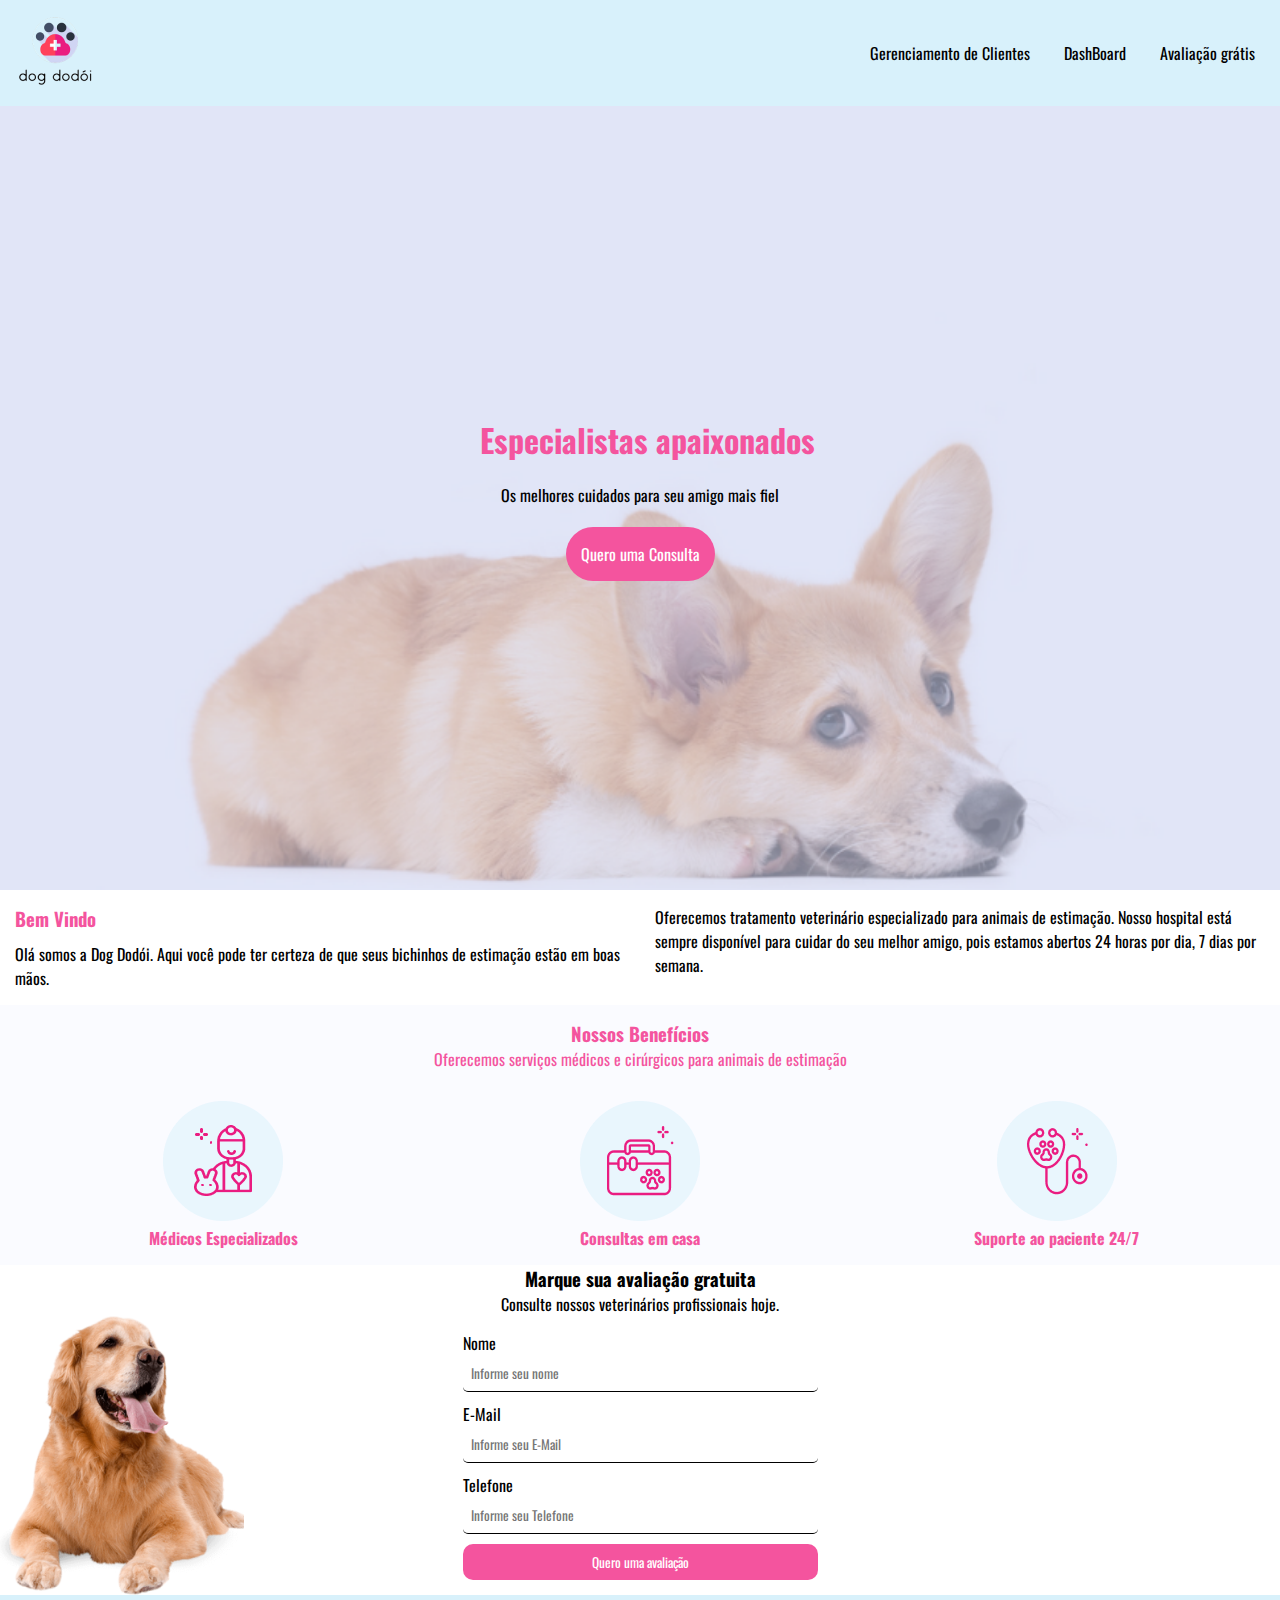
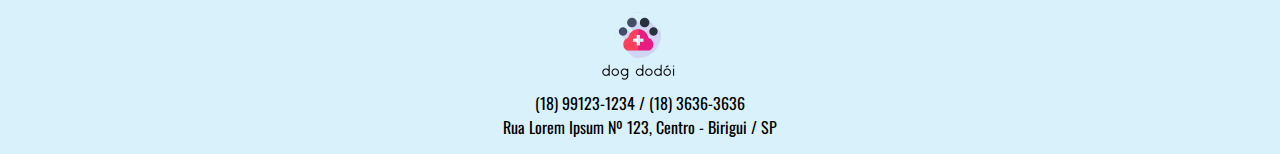
<file: Front/index.html>
<!DOCTYPE html>
<html lang="pt-br">

<head>
    <meta charset="UTF-8">
    <meta http-equiv="X-UA-Compatible" content="IE=edge">
    <meta name="viewport" content="width=device-width, initial-scale=1.0">
    <link rel="preconnect" href="https://fonts.googleapis.com">
    <link rel="preconnect" href="https://fonts.gstatic.com" crossorigin>
    <link href="https://fonts.googleapis.com/css2?family=Oswald&display=swap" rel="stylesheet">
    <link rel="stylesheet" href="../styles/style.css">
    <link rel="stylesheet" href="../styles/mobile.css">
    <title>Dog</title>
</head>

<body>
    <header id="header">
        <img src="../Img/logo.png" alt="logo">
        <nav>
            <a href="Clientes.html">Gerenciamento de Clientes</a>
            <a href="Dashboard.html" class="MarginLateral">DashBoard</a>
            <a href="Login.html" type="button">Avaliação grátis</a>
        </nav>
    </header>

    <main>
        <section id="Banner">
            <h1> Especialistas apaixonados</h1>
            <p class="cuidados">Os melhores cuidados para seu amigo mais fiel</p>
            <a href="consultas.html" class="Banner-button">Quero uma Consulta</a>
        </section>

        <section id="Bem-vindo">
            <div id="Bem-vindo-Boas-vindas">
                <h3 class="rosachan">Bem Vindo</h3>
                <p>Olá somos a Dog Dodói. Aqui você pode ter certeza de que seus bichinhos de estimação estão em boas
                    mãos.</p>

            </div>

            <div id="Bem-vindo-Servicos">
                <p>Oferecemos tratamento veterinário especializado para animais de estimação. Nosso hospital está sempre
                    disponível para cuidar do seu melhor amigo, pois estamos abertos 24 horas por dia, 7 dias por
                    semana.</p>

            </div>
        </section>

        <section id="beneficios">
            <div id="beneficios-nossos-beneficios">
                <h3>Nossos Benefícios</h3>
                <p>Oferecemos serviços médicos e cirúrgicos para animais de estimação</p>
            </div>
            <div id="beneficios-servicos">
                <!-- médicos -->
                <div>
                    <figure>
                        <img src="../Img/iconMedico.png" alt="">
                    </figure>
                    <h4>Médicos Especializados</h4>
                </div>
                <!-- consultas -->
                <div>
                    <figure>
                        <img src="../Img/iconConsulta.png" alt="">
                    </figure>
                    <h4>Consultas em casa</h4>
                </div>
                <!-- suporte -->
                <div>
                    <figure>
                        <img src="../Img/iconSuporte.png" alt="">
                    </figure>
                    <h4>Suporte ao paciente 24/7</h4>
                </div>

            </div>

        </section>
        <section id="formulario">
            <div id="formulario-avaliacao">
                <h3>Marque sua avaliação gratuita</h3>
                <p>Consulte nossos veterinários profissionais hoje.</p>
            </div>
            <div id="formulario-form">
                <form action="">
                    <div id="formulario-form-nome">
                        <label for="nome1">Nome</label>
                        <input type="text" name="nome1" id="nome1" required minlength="3"
                            placeholder="Informe seu nome">

                    </div>
                    <div id="formulario-form-email">
                        <label for="email1">E-Mail</label>
                        <input type="text" name="email1" id="email1" required placeholder="Informe seu E-Mail">
                    </div>
                    <div id="formulario-form telefone" <label for="telefone1">Telefone</label>
                        <input type="text" name="telefone1" id="telefone1" required minlength="11" maxlength="11"
                            placeholder="Informe seu Telefone">
                    </div>
                    <div id="formulario-form-button">
                        <button type="submit" id="botaof">Quero uma avaliação</button>
                    </div>

                </form>
            </div>
        </section>
    </main>

    <footer id="footer">
        <section id="secfooter">
            <div id="secfooter-logo">
                <figure>
                    <img src="../Img/logo.png" alt="">
                </figure>
                <p>(18) 99123-1234 / (18) 3636-3636</p>
                <p>Rua Lorem Ipsum Nº 123, Centro - Birigui / SP</p>
        </section>
    </footer>

</body>

</html>
</file>
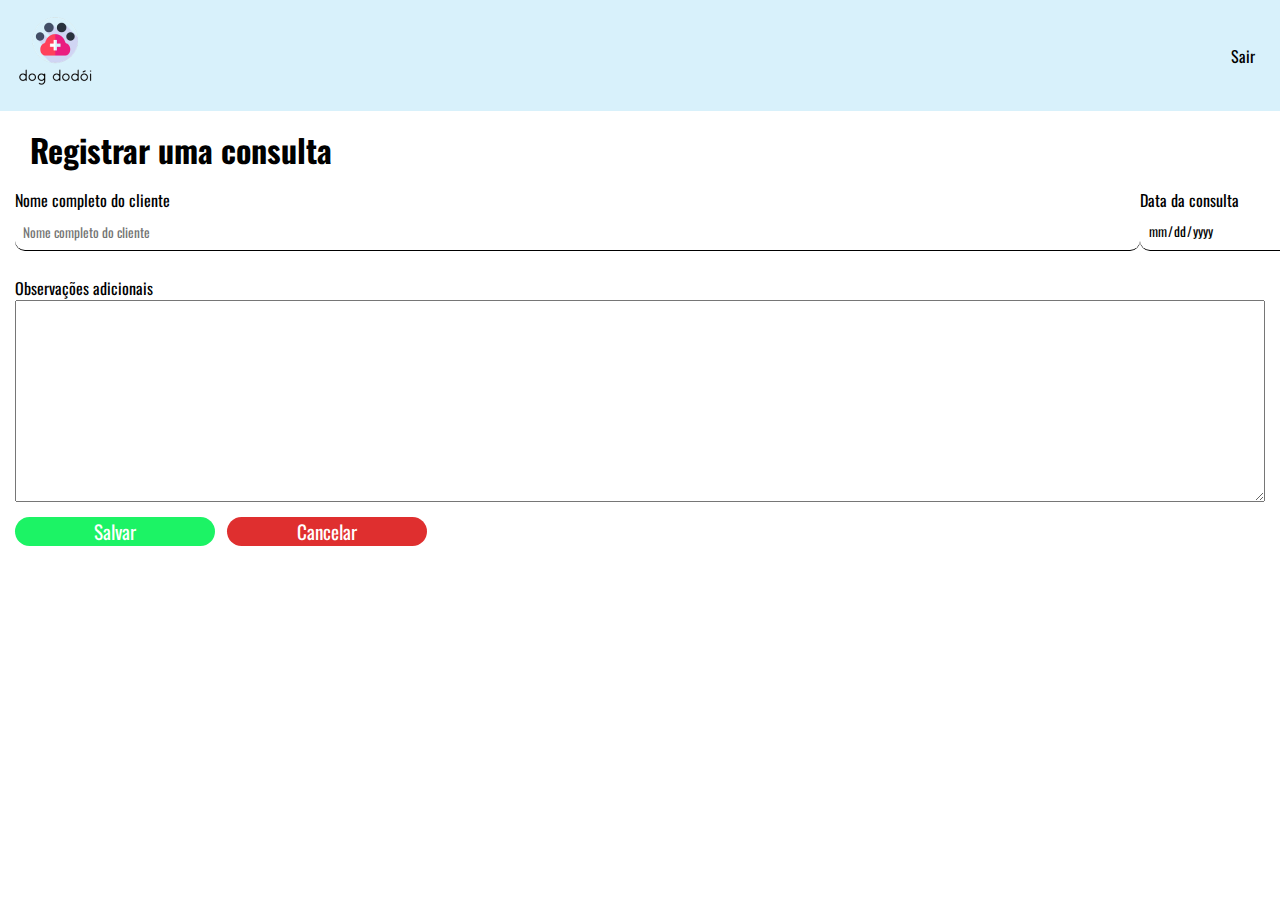
<file: Front/consultas.html>
<!DOCTYPE html>
<html lang="pt-br">

<head>
    <meta charset="UTF-8">
    <meta http-equiv="X-UA-Compatible" content="IE=edge">
    <meta name="viewport" content="width=device-width, initial-scale=1.0">
    <link rel="preconnect" href="https://fonts.googleapis.com">
    <link rel="preconnect" href="https://fonts.gstatic.com" crossorigin>
    <link href="https://fonts.googleapis.com/css2?family=Oswald&display=swap" rel="stylesheet">
    <link rel="stylesheet" href="../styles/style.css">
    <link rel="stylesheet" href="../styles/mobile.css">
    <title>Consultas</title>
</head>

<body>
    <header id="header">
        <picture>
            <img src="../Img/logo.png" alt="logo">
        </picture>
        <nav>
            <a href="index.html">Sair</a>
        </nav>
    </header>

    <main id=mainc>
        <section id="consulta">
            <div class="texto-consulta">
                <h1>Registrar uma consulta</h1>
            </div>
            <div class="consulta-form">
                <form action="">
                    <div class="pergunta">
                        <div class="nome-consulta">
                            <label for="nome-con">Nome completo do cliente</label>
                            <input type="text" name="nome-con" id="nome-con" required
                                placeholder="Nome completo do cliente" minlength="4">
                        </div>
                        <div class="data-consulta">
                            <label for="data-con">Data da consulta</label>
                            <input type="date" name="data-con" id="data-con" required placeholder="d/mm/yyyy">
                        </div>
                        <div class="hora-consulta">
                            <label for="hora-con">Hora da consulta</label>
                            <input type="time" name="hora-con" id="hora-con">
                        </div>
                    </div>
                    <div class="mais-info">
                        <label for="info" id="labinfo">Observações adicionais</label>
                        <textarea name="info" id="info" cols="200" rows="10"></textarea>
                    </div>
                    <div class="butoes">
                        <div class="confirma">
                            <button type="subbit" id="botao-confirma">Salvar</button>
                        </div>
                        <div class="cancela">
                            <button type="reset" id="botao-cancela">Cancelar</button>
                        </div>
                    </div>

                </form>
            </div>

        </section>
    </main>
</body>
</file>
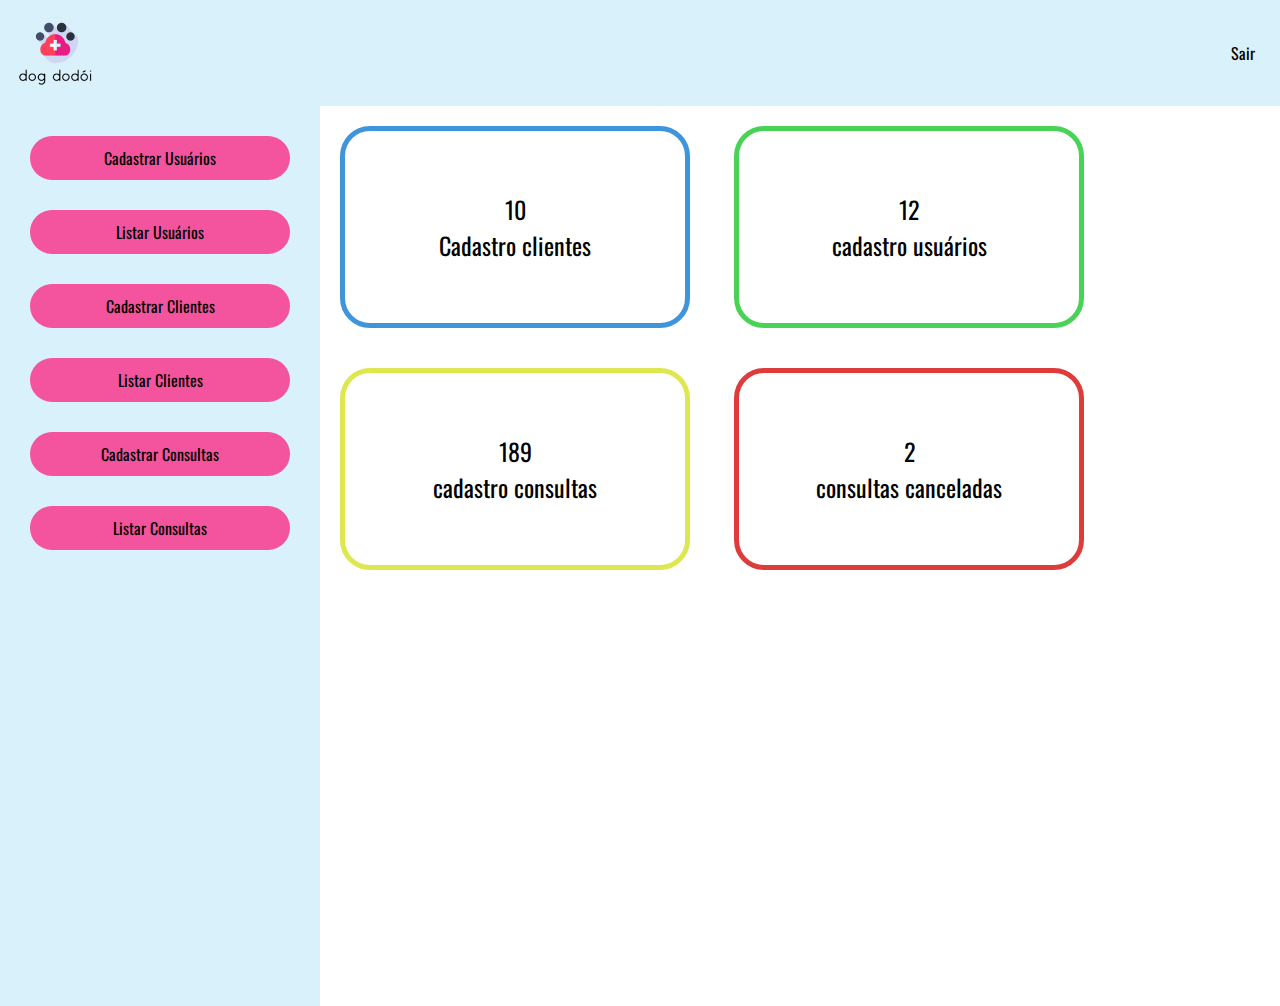
<file: Front/Dashboard.html>
<!DOCTYPE html>
<html lang="pt-br">

<head>
    <meta charset="UTF-8">
    <meta http-equiv="X-UA-Compatible" content="IE=edge">
    <link rel="preconnect" href="https://fonts.googleapis.com">
    <link rel="preconnect" href="https://fonts.gstatic.com" crossorigin>
    <link href="https://fonts.googleapis.com/css2?family=Oswald&display=swap" rel="stylesheet">
    <link rel="stylesheet" href="../styles/style.css">
    <link rel="stylesheet" href="../styles/mobile.css">
    <meta name="viewport" content="width=device-width, initial-scale=1.0">
    <title>Dashboard</title>
</head>

<body>
    <header id="header">
        <img src="../Img/logo.png" alt="">
        <nav> <a href="index.html">Sair</a> </nav>
    </header>
    <main id="maind">

        <section id="dashboard">
            <div id="dashboarddiv">
                <div>
                    <a href="">Cadastrar Usuários</a>
                </div>
                <div>
                    <a href="">Listar Usuários</a>
                </div>
                <div>
                    <a href="">Cadastrar Clientes</a>
                </div>
                <div>
                    <a href="">Listar Clientes</a>
                </div>
                <div>
                    <a href="">Cadastrar Consultas</a>
                </div>
                <div>
                    <a href="">Listar Consultas</a>
                </div>
            </div>
        </section>

        <section id="dash">
            <div id="azul">
                10<br> Cadastro clientes
            </div>
            <div id="verde">
                12<br>cadastro usuários
            </div>
            <div id="amarelo">
                189<br>cadastro consultas
            </div>
            <div id="vermelho">
                2<br>consultas canceladas
            </div>
        </section>

    </main>
    <footer>

    </footer>
</body>

</html>
</file>
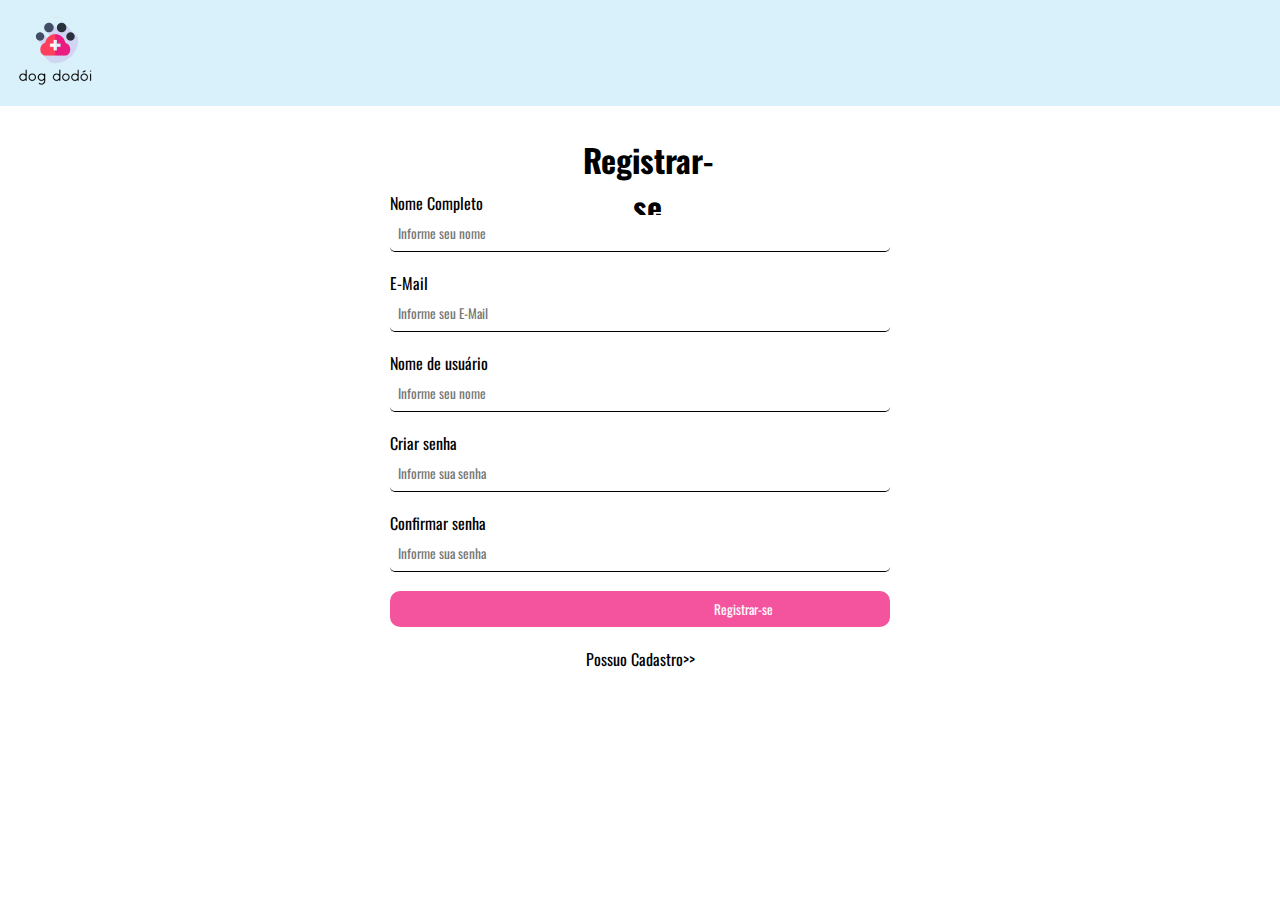
<file: Front/register.html>
<!DOCTYPE html>
<html lang="pt-br">

<head>
    <meta charset="UTF-8">
    <meta http-equiv="X-UA-Compatible" content="IE=edge">
    <meta name="viewport" content="width=device-width, initial-scale=1.0">
    <link rel="preconnect" href="https://fonts.googleapis.com">
    <link rel="preconnect" href="https://fonts.gstatic.com" crossorigin>
    <link href="https://fonts.googleapis.com/css2?family=Oswald&display=swap" rel="stylesheet">
    <link rel="stylesheet" href="../styles/style.css">
    <link rel="stylesheet" href="../styles/mobile.css">
    <title>Register</title>

</head>


<body>
    <header id="header">
        <img src="../Img/logo.png" alt="">
    </header>
    <main id="mainr">
        <section id="form">
            <div id="textofoda">
                <h1>Registrar-se</h1>
            </div>
            <div id="formulario-form1">
                <form action="">
                    <div id="formulario-form-nome">
                        <label for="nome2">Nome Completo</label>
                        <input type="text" name="nome1" id="nome2" required minlength="3"
                            placeholder="Informe seu nome">
                    </div>
                    <div id="formulario-form-email1">
                        <label for="email2">E-Mail</label>
                        <input type="text" name="email2" id="email2" required placeholder="Informe seu E-Mail">
                    </div>
                    <div id="formulario-form-nome1">
                        <label for="user">Nome de usuário</label>
                        <input type="text" name="user" id="user" required minlength="3" placeholder="Informe seu nome">
                        <div>
                            <label for="senha3">Criar senha</label>
                            <input type="password" name="senha3" id="senha3" required placeholder="Informe sua senha">
                        </div>
                        <div>
                            <label for="senha1">Confirmar senha</label>
                            <input type="password" name="senha1" id="senha1" required placeholder="Informe sua senha">
                        </div>
                        <button type="submit" id="formbotao">Registrar-se</button>
                        <a href="Login.html" id="cadastro" type="button">Possuo Cadastro>></a>

                    </div>
                </form>
            </div>
    </main>
    <footer>

    </footer>
</body>
</file>
<file: styles/style.css>
/* Root é configuração para cores */
:root {
    --cor-principal: #f4549e;
    --cor-topo: #D8F1FB;
    --cor-preta: black;
    --cor-branca: white;
    --cor-fundo: #FAFBFF;
    --cor-verde: #1CF365;
    --cor-vermelho: #DF2F2F;


}

/* asterisco signifca que a programação deve pegar todo o site, header, main, footer etc! */
* {
    padding: 0px;
    margin: 0px;
    transition: all 0.4s;
    font-family: 'Oswald', sans-serif;
    box-sizing: border-box;
}

#header {
    background-color: var(--cor-topo);
    display: flex;
    justify-content: space-between;
    align-items: center;
}

/* text decoration none tira o sublinhado horrivel que fica em link para redirecionamento, feio pra krl! */
#header nav a {
    text-decoration: none;
    color: var(--cor-preta);
}

#header nav a:hover {
    color: white;
    background-color: var(--cor-principal);
    border-radius: 30px;

}

/* ponto abre class e hashtag abre id */
.MarginLateral {
    margin: 0px 20px;
}

main #Banner {
    background-image: url(../Img/Banner.png);
    height: calc(100vh - 116px);
    display: flex;
    flex-direction: column;
    justify-content: center;
    align-items: center;
    background-repeat: no-repeat;
    background-position: center center;
    background-size: cover;
}

.cuidados {
    padding: 20px;
}

main #Banner h1 {
    color: var(--cor-principal);
    font-size: 2em;
    /* EM é 16 pt mas se adapta conforme a tela do dispositivo!! */

}

main #Banner .Banner-button {
    color: white;
    background-color: var(--cor-principal);
    border: none;
    border-radius: 30px;
    cursor: pointer;
    text-decoration: none;


}

/* animação do botão */
main #Banner button:hover {
    cursor: pointer;
    font-size: large;
    padding: 25px;
}

/* todos os paddings de mesmo pixel podem ficar no mesmo bloco para facilitar */
#header,
#footer,
main #beneficios #beneficios-nossos-beneficios,
main #Banner .Banner-button,
#Bem-vindo div,
#header nav a:hover,
main #beneficios #beneficios-servicos,
main #formulario #formulario-form form,
main #form #form-formulario-login form,
main #consulta {
    padding: 15px;
}

/* display grid para dividir o espaço em 2 partes iguais para o texto */
#Bem-vindo {
    display: grid;
    grid-template-columns: 1fr 1fr;


}

#Bem-vindo #Bem-vindo-Boas-vindas h3 {
    color: var(--cor-principal);
    margin-bottom: 10px;
}

main #beneficios {
    background-color: var(--cor-fundo);
    color: var(--cor-principal);
}

main #beneficios #beneficios-nossos-beneficios,
main #formulario #formulario-avaliacao,
#footer {
    text-align: center;
}

/* dá pra fazer com grid ou com flex */
main #beneficios #beneficios-servicos {
    display: grid;
    grid-template-columns: repeat(3, 1fr);
    text-align: center;
}

/* entrou na section, na div e depois no próprio formulário */
main #formulario #formulario-form form {
    display: flex;
    justify-content: center;
    align-items: center;
    flex-direction: column;
}

/* display block serve pra deixar tudo alinhado um em cima do outro */
main #formulario #formulario-form input {
    display: block;
    padding: 8px;
    border: none;
    /* outiline tira a bordinha do input */
    outline: none;
    /* border bottom serve pra por borda só em baixo */
    border-bottom: 1px solid black;
    border-radius: 5px;
    width: 355px;
    margin-bottom: 10px;
}

main #formulario #formulario-form form button {
    padding: 8px;
    border: none;
    background-color: var(--cor-principal);
    color: white;
    border-radius: 10px;
    width: 355px;
    cursor: pointer;

}

main #formulario #formulario-form {
    background-image: url(../Img/dog.png);
    background-repeat: no-repeat;
    background-size: contain;
}

#footer {
    background-color: var(--cor-topo);
}

/* ---------------------------------------------Aqui começa o Login-------------------------------------------------------------- */

#logindog h3 {
    text-align: center;
    padding: 60px;
    font-size: 2em;
}

#header nav a {
    padding-right: 10px;
}

main #logindog #logindog-divform form {
    display: flex;
    justify-content: center;
    align-items: center;
    flex-direction: column;
}

main #logindog #logindog-divform form input,
main #form #formulario-form1 input {
    display: block;
    padding: 8px;
    border: none;
    /* outiline tira a bordinha do input */
    outline: none;
    /* border bottom serve pra por borda só em baixo */
    border-bottom: 1px solid black;
    border-radius: 5px;
    width: 500px;
    margin-bottom: 10px;

}

main #logindog #logindog-divform form button:hover,
#logindog a:hover {
    font-size: large;
    padding: 10px;
    margin-bottom: 10px;
}

main #logindog #logindog-divform form button:hover {
    padding-left: 240px;
}

#formbuttonlogar {
    padding: 8px;
    border: none;
    background-color: var(--cor-principal);
    color: white;
    border-radius: 10px;
    width: 500px;
    cursor: pointer;
    margin-top: 10px;
    margin-bottom: 10px;
    display: flex;
    flex-direction: column;
    justify-content: center;
    text-align: center;
    padding-left: 20px;
}

#logindog a {
    padding: 8px;
    border: none;
    background-color: var(--cor-principal);
    color: white;
    border-radius: 10px;
    width: 500px;
    cursor: pointer;
    text-align: center;
}

main #form #form-formulario-login form {
    padding: 15px;
}


main #form #form-formulario-login form {
    padding: 15px;
}

main #form #form-formulario-login form {
    display: flex;
    justify-content: center;
    flex-direction: column;
    align-items: center;
}

main #form #form-formulario-login form button,
#form #teste {
    padding: 8px;
    border: none;
    background-color: var(--cor-principal);
    color: var(--cor-branca);
    border-radius: 10px;
    width: 380px;
    cursor: pointer;
    margin-bottom: 10px;
    text-decoration: none;

}

main #form #form-formulario-login form input,
#form #teste {
    display: block;
    padding: 8px;
    border: none;
    outline: none;
    /* tira a borda mais forte /
    border-bottom: 1px solid black;
    / seleciona 1px em linha reta */
    border-bottom: 1px solid black;
    border-radius: 10px;
    width: 400px;
    margin-bottom: 10px;
}

#inscrevase {
    padding: 100px;
}

main #form #form-formulario-login form button:hover,
#form #teste:hover {
    font-size: large;
    padding: 10px;
    margin-bottom: 10px;
}

main #form {}

#teste {
    padding: 10px;
}

/* ------------------------------------------Aqui começa o Registro-------------------------------------------------------------- */

main #form {
    display: flex;
    flex-direction: column;
    flex-direction: column;
    justify-content: center;
    align-items: center;
    padding-top: 30px;
}

main #form #textofoda h1 {
    text-align: center;
    width: 168px;
    height: 35px;
    left: 556px;
    top: 77px;
    margin-bottom: 20px;
}

main #form #formulario-form1 input {
    margin-bottom: 19px;
}

main #form form label {
    display: block;
}

#formbotao {
    padding: 8px;
    border: none;
    background-color: var(--cor-principal);
    color: white;
    border-radius: 10px;
    width: 500px;
    cursor: pointer;
    margin-top: 10px;
    margin-bottom: 10px;
    display: flex;
    flex-direction: column;
    justify-content: center;
    padding-left: 215px;
}

main #form form a {
    text-decoration: none;
    color: black;
    text-align: center;
    display: flex;
    flex-direction: column;
    flex-direction: column;
    justify-content: center;
    align-items: center;
    padding-top: 10px;
}

/* -------------------------------dashboard-------------------------------------------------------------------------------- */

#dashboard {

    background-color: var(--cor-topo);
    height: 100vh;
}

#maind {
    display: grid;
    grid-template-columns: 1fr 3fr;
    grid-template-rows: 1fr 3fr;
    height: 100vh;

}

#dashboard #dashboarddiv div {
    margin: 30px;
    background-color: var(--cor-principal);
    text-align: center;
    padding: 10px;
    border-radius: 100px;
}

#dashboard #dashboarddiv a {
    text-decoration: none;
    color: black;
}

#dashboard #dashboarddiv div:hover {
    font-size: large;
    padding: 20px;
}

#maind {
    display: grid;
    grid-template-columns: 1fr 3fr;
    height: 100vh;
}

main #dash div {
    background-color: white;
    border: 5px solid black;
}

main #dash div {
    border-radius: 30px;
    width: 350px;
    display: inline-block;
    margin: 20px;
    padding: 60px;
}

main #dash #azul {
    border-color: rgb(63, 149, 220);
    text-align: center;
    font-size: 1.5em;
}

main #dash #verde {
    border-color: rgb(72, 211, 86);
    text-align: center;
    font-size: 1.5em;
}

main #dash #amarelo {
    border-color: #dfe750;
    text-align: center;
    font-size: 1.5em;
}

main #dash #vermelho {
    text-align: center;
    border-color: rgb(222, 59, 59);
    font-size: 1.5em;
}



/* --------------------------------Aqui começa as consultas --------------------------------------  */

main .confirma button {
    color: white;
    background-color: var(--cor-verde);
    border: none;
    border-radius: 30px;
    cursor: pointer;
    font-size: larger;
    width: 200px;
}

main .cancela button {
    color: white;
    background-color: var(--cor-vermelho);
    border: none;
    border-radius: 30px;
    cursor: pointer;
    font-size: larger;
    width: 200px;
    margin-left: 12px;
}

main .butoes {
    display: flex;
    flex-direction: row;
}

#mainc .nome-consulta,
#mainc .data-consulta,
#mainc .hora-consulta,
#mainc .mais-info {

    display: grid;
    grid-template-columns: auto;

}

#mainc .pergunta {
    display: flex;
    flex-direction: row;
    justify-content: space-between;
}

#mainc .nome-consulta input {
    width: 125vh;
}

#mainc .data-consulta input,
#mainc .hora-consulta input {
    width: 20vh;
}

#mainc .mais-info,
#mainc .pergunta,
#mainc .butoes {
    padding-top: 15px;
}

#mainc .pergunta input{
    padding: 8px;
    border: none;
    outline: none;
    /* tira a borda mais forte /
    border-bottom: 1px solid black;
    / seleciona 1px em linha reta */
    border-bottom: 1px solid black;
    border-radius: 10px;
    margin-bottom: 10px;
}


/* daqui pra cima é os botão */
/* ------------------------------CLIENTES--------------------------------------------- */
main h1{
    padding-left: 15px;
}

#formclientes .grid-2{
    display: grid;
    grid-template-columns: 3fr 2fr;

}

#formclientes .grid-4{
    display: grid;
    grid-template-columns: 2fr 2fr 2fr 1fr;

}

#formclientes .grid-3{
    display: grid;
    grid-template-columns: 2fr 3fr 1fr;

}

#formclientes label {
    display: block;
}

#formclientes .grid-2 input,
.grid-4 input,
.grid-3 input{
    display: block;
    padding: 8px;
    border: none;
    /* outiline tira a bordinha do input /
    outline: none;
    / border bottom serve pra por borda só em baixo */
    border-bottom:1px solid black;
    border-radius: 5px;
    width: 95%;


}

.form-nome input{

}

#fomulario-clientes form{
    padding-left: 20px;
}

#fomulario-clientes .verdin button{
    color: white;
    background-color:var(--cor-verde);
    border: none;
    border-radius: 30px;
    cursor: pointer;
    font-size: larger;
    width: 200px;
}
#fomulario-clientes .botan-vermelho{
    color: white;
    background-color:var(--cor-vermelho);
    border: none;
    border-radius: 30px;
    cursor: pointer;
    font-size: larger;
    width: 200px;
    margin-left: 12px;
}

#fomulario-clientes .botoes{
    display:flex;
    flex-direction: row;
    padding-top: 20px;
}
</file>
<file: styles/mobile.css>
/* media query, condição, se (isso acontece) algo ocorre */
@media(max-width: 980px) {
    #Bem-vindo {
        display: block;
    }
}

@media(max-width: 823px) {
    main #formulario #formulario-form {
        background-image: none;
    }
}

@media(max-width: 600px) {
    main #beneficios #beneficios-servicos {
        display: block;
    }
}

/* ------------------------------------Login---------------------------------------------------------------------- */
@media(max-width: 415px) {

    #form-formulario-login form div,
    main #form #form-formulario form input,
    main #form #form-formulario-login form input,
    main #form #form-formulario form button,
    main #form #form-formulario-login form button,
    #form #teste {
        width: 100%;
    }

}

/* ------------------------------------------dashboard----------------------------------------------------------------------------- */
@media(max-width: 600px) {
    main #dash div {
        width: 200px !important;
    }
}

/* --------------------------------------------register-------------------------------------------------------------------
 */

@media(max-width: 600px) {

    #mainr #form #formulario-form1 form input,
    #mainr #form #formulario-form1 form button {
        width: 200px;
    }
}

/* -----------------------------------------consultas--------------------------------------------------------------- */

@media(max-width: 900px) {

    #mainc .pergunta,
    #mainc .butoes {
        display: block;
    }
}

@media(max-width: 700px) {

    #mainc .nome-consulta input,
    #mainc .pergunta input {
        width: auto;
    }
}


/* --------------------------------------------clientes------------------------------------------------- */
@media(max-width: 435px){
    #fomulario-clientes .botoes{
        display: block;
    }
}

@media(max-width: 305px){
    #formclientes .grid-2,
    #formclientes .grid-4,
    #formclientes .grid-3{
        display: block;

    }
}
</file>
